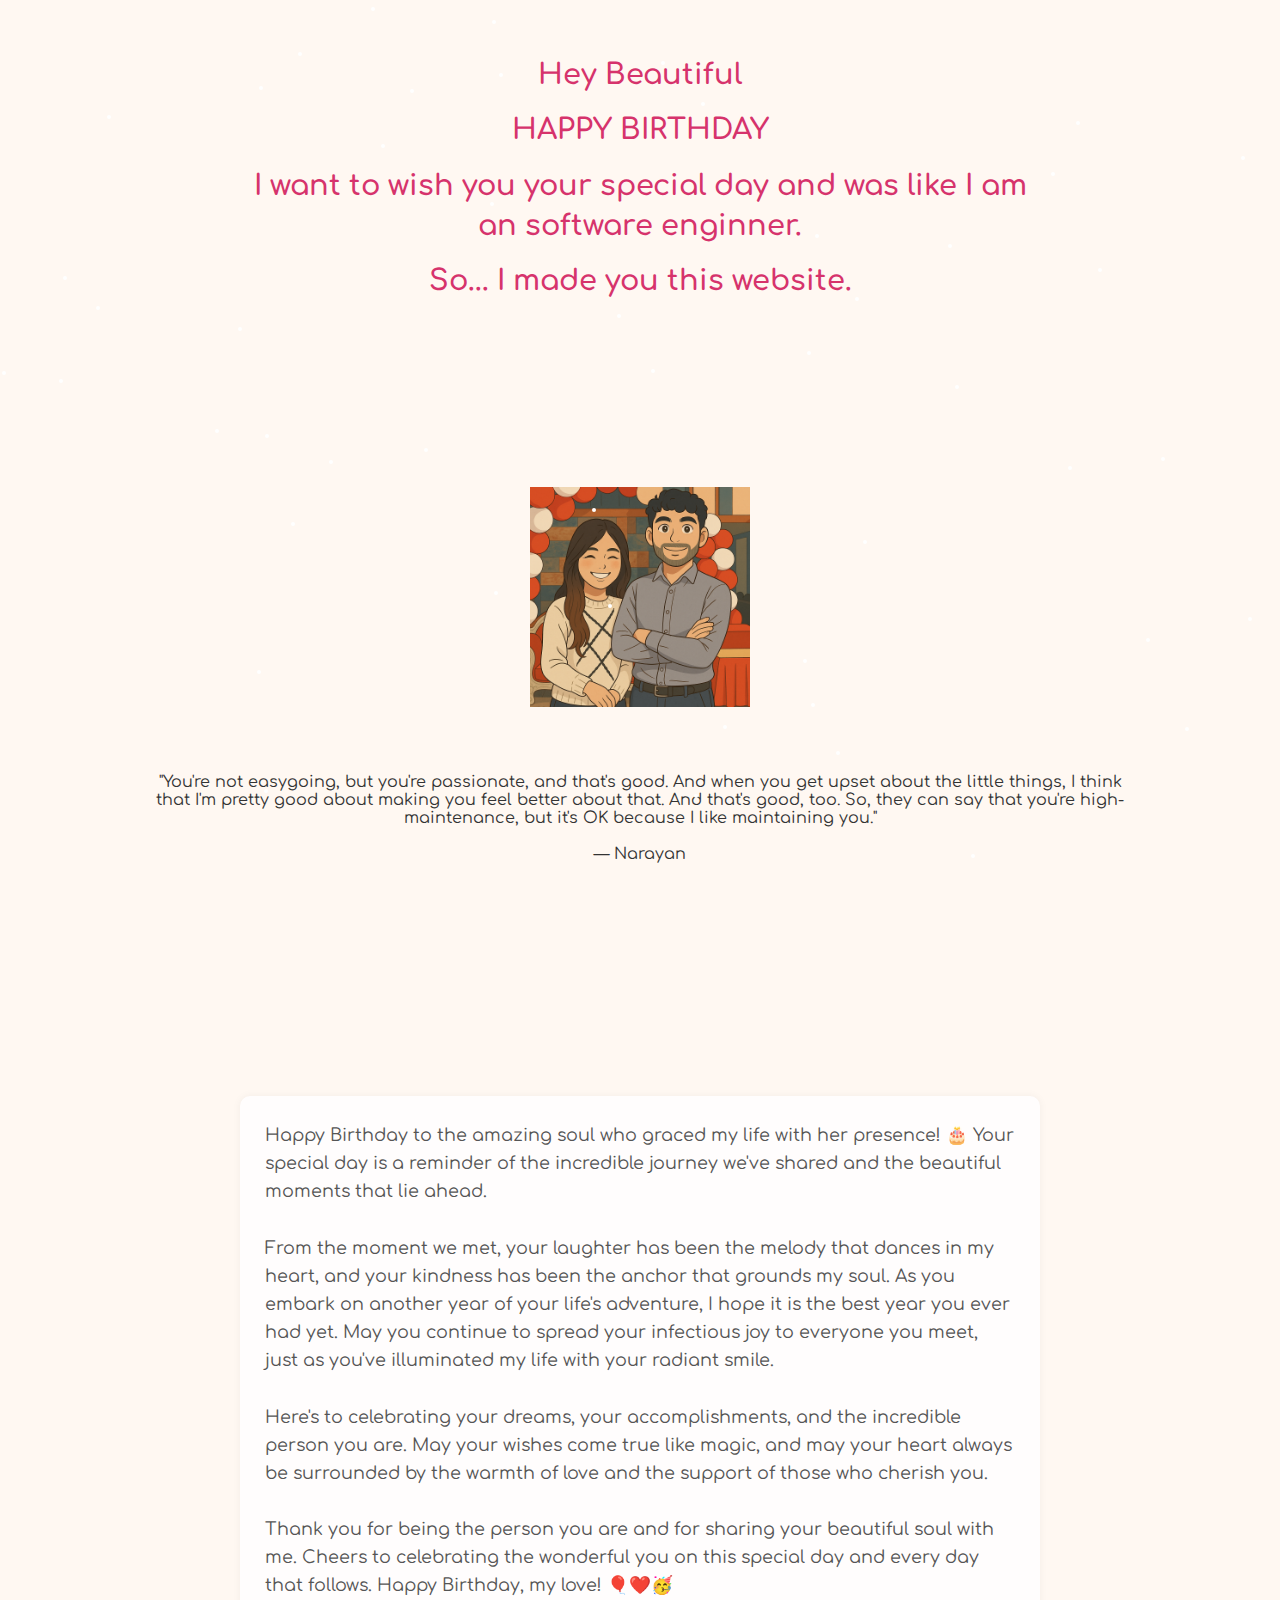
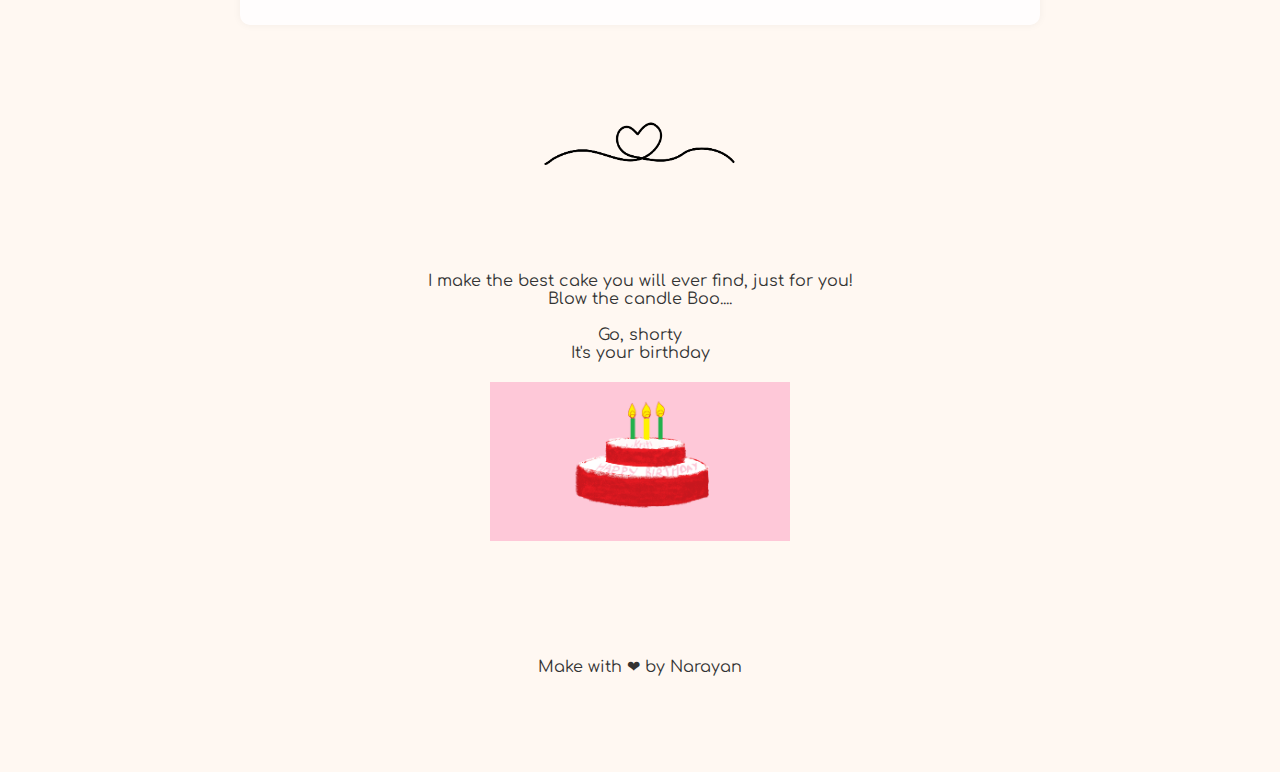
<file: index.html>
<!DOCTYPE html>
<html lang="en">
<head>
    <meta charset="UTF-8">
    <meta name="viewport" content="width=device-width, initial-scale=1.0">
    <link href='https://fonts.googleapis.com/css?family=Comfortaa' rel='stylesheet'>
    <link rel="stylesheet" href="./style.css">
    <title>For My Love ❤️</title>
</head>
<body>
    <div id="countdown-section">
        <div class="countdown-container">
            <h1 class="countdown-title">Hey Beautiful 💝</h1>
            <p class="pre-countdown-message">
                I'm preparing something special just for you...<br>
                Your birthday celebration begins in:
            </p>
            <div class="clock-holder">
                <div class="time-block">
                    <font id="days">00</font>
                    <span class="time-label">Days</span>
                </div>
                <font class="colon">:</font>
                <div class="time-block">
                    <font id="hours">00</font>
                    <span class="time-label">Hours</span>
                </div>
                <font class="colon">:</font>
                <div class="time-block">
                    <font id="minutes">00</font>
                    <span class="time-label">Minutes</span>
                </div>
                <font class="colon">:</font>
                <div class="time-block">
                    <font id="seconds">00</font>
                    <span class="time-label">Seconds</span>
                </div>
            </div>
            <p class="countdown-message">
                On your special day,<br>
                <span class="love-note">With all my love ❤️</span>
            </p>
            
        </div>
    </div>

    <div class="floating-hearts"></div>
    <script src="./main.js"></script>
    <script>
    function createFloatingElement(type) {
        const el = document.createElement('div');
        el.classList.add(type);
        const size = Math.random() * 10 + 10;
        el.style.width = size + 'px';
        el.style.height = size + 'px';
        el.style.left = Math.random() * 100 + 'vw';
        el.style.animationDuration = (Math.random() * 5 + 5) + 's';
        el.style.animationDelay = (Math.random() * 3) + 's';
        document.querySelector('.floating-hearts').appendChild(el);
        setTimeout(() => el.remove(), 10000);
    }

    setInterval(() => {
        const type = Math.random() > 0.5 ? 'heart' : 'petal';
        createFloatingElement(type);
    }, 300);
    </script>
</body>
</html>
</file>
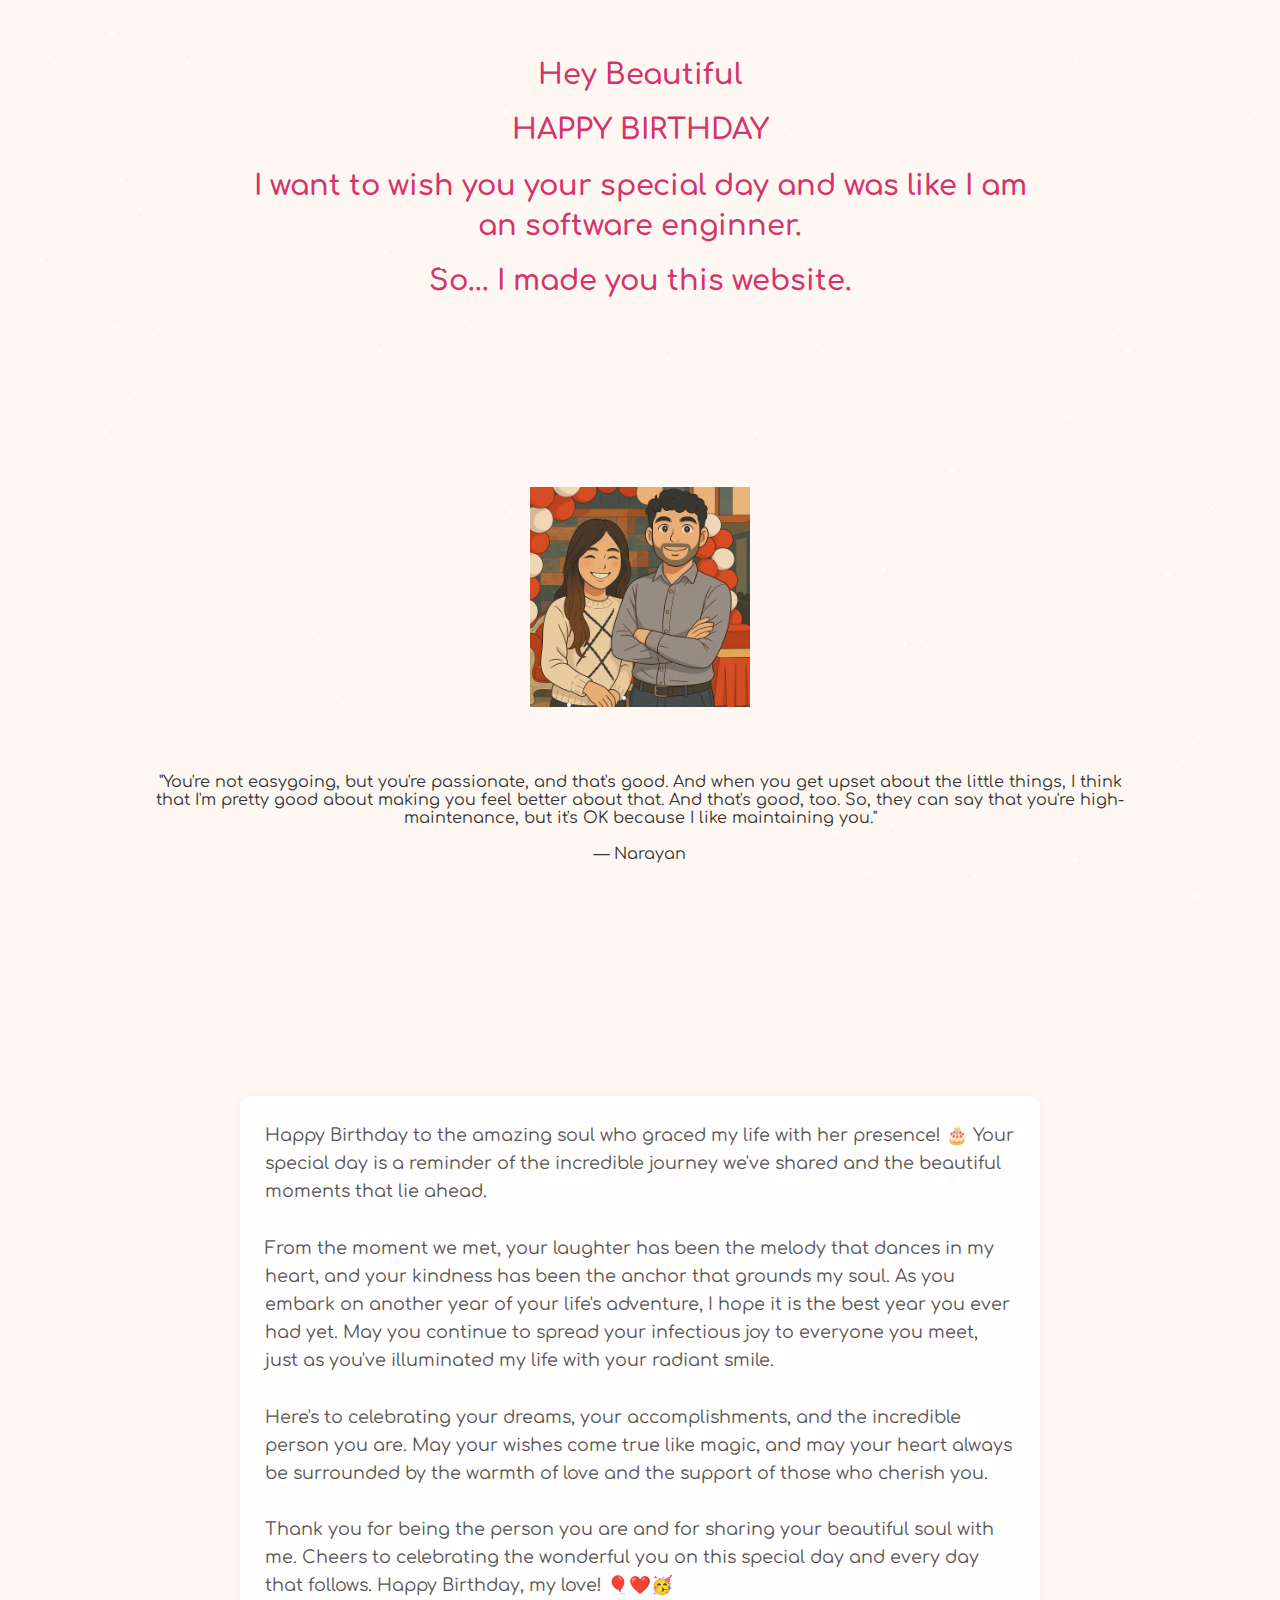
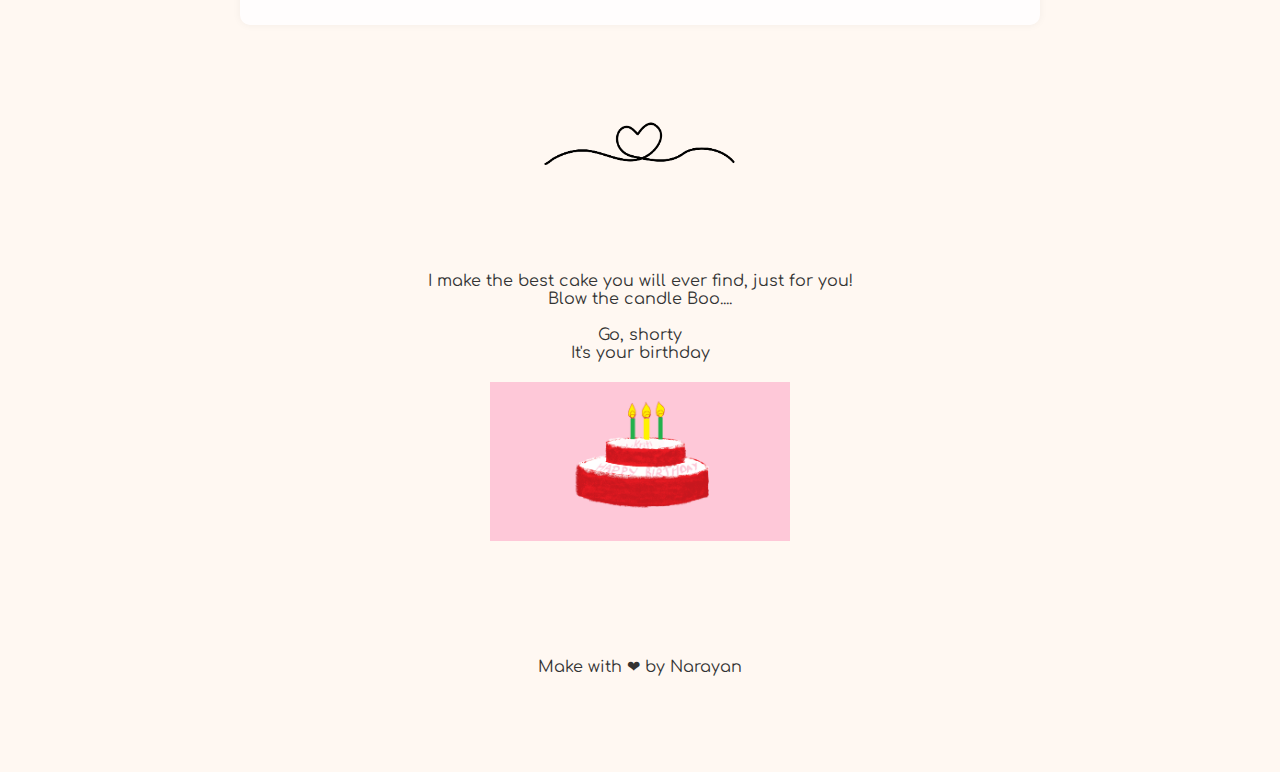
<file: celebration.html>
<!DOCTYPE html>
<html lang="en">
<head>
    <meta charset="UTF-8">
    <meta name="viewport" content="width=device-width, initial-scale=1.0">
    <link href='https://fonts.googleapis.com/css?family=Comfortaa' rel='stylesheet'>
    <link rel="stylesheet" href="./style.css">
    <title>Happy Birthday! 🎂</title>
</head>
<body>
    <div id="birthday-content">
        <section id="one">
            <div class="hero">
                <div class="in-container">
                    <p class="hey">
                        Hey Beautiful
                    </p>
                </div>
                <div class="in-container">
                    <p class="hap">
                        HAPPY BIRTHDAY
                    </p>
                </div>
                <div class="in-container">
                    <p class="i">
                        I want to wish you your special day and was like I am an software enginner.
                    </p>
                </div>
                <div class="in-container">
                    <p class="so">
                        So... I made you this website.
                    </p>
                </div>
            </div>
        </section>
        <div class="trans-p-c"></div>
        <div class="trans-c-l"></div>
        <section id="three">
            <div class="container-lum">
                <img src="./BORI.png" alt="" class="bori"/>
                
            </div>
            <div class="container-lum">
                <p>
                    "You're not easygoing, but you're passionate, and that's good. And when you get upset about the little things, I think that I'm pretty good about making you feel better about that. And that's good, too. So, they can say that you're high-maintenance, but it's OK because I like maintaining you."
                    <br/><br/> — Narayan
                </p>
            </div>
        </section>
        <div class="trans-l-p"></div>
        <div class="trans-p-la"></div>
        <section id="five">
            <div class="container-cotton">
                <p class="birthday-wishes">
                    Happy Birthday to the amazing soul who graced my life with her presence! 🎂 Your special day is a reminder of the incredible journey we've shared and the beautiful moments that lie ahead.<br/><br/>

From the moment we met, your laughter has been the melody that dances in my heart, and your kindness has been the anchor that grounds my soul. As you embark on another year of your life's adventure, I hope it is the best year you ever had yet. May you continue to spread your infectious joy to everyone you meet, just as you've illuminated my life with your radiant smile.<br/><br/>

Here's to celebrating your dreams, your accomplishments, and the incredible person you are. May your wishes come true like magic, and may your heart always be surrounded by the warmth of love and the support of those who cherish you.<br/><br/>

Thank you for being the person you are and for sharing your beautiful soul with me. Cheers to celebrating the wonderful you on this special day and every day that follows. Happy Birthday, my love! 🎈❤️🥳
                </p>
            </div>
            <img src="./1000033967.png" alt="" class="love"/>
            <div class="container-cotton">
                <p>
                    I make the best cake you will ever find, just for you!<br/>
                    Blow the candle Boo....<br/><br/>
                    Go, shorty<br/>
It's your birthday<br/>
                </p>
                <img src="./cake.png" alt="" class="cake"/>
            </div>
            <div class="container-cotton">
                <p>
                    Make with ❤ by Narayan
                </p>
            </div>
        </section>
    </div>

    <div class="floating-hearts"></div>
    <script src="./celebration.js"></script>
    <script>
    function createFloatingElement(type) {
        const el = document.createElement('div');
        el.classList.add(type);
        const size = Math.random() * 10 + 10;
        el.style.width = size + 'px';
        el.style.height = size + 'px';
        el.style.left = Math.random() * 100 + 'vw';
        el.style.animationDuration = (Math.random() * 5 + 5) + 's';
        el.style.animationDelay = (Math.random() * 3) + 's';
        document.querySelector('.floating-hearts').appendChild(el);
        setTimeout(() => el.remove(), 10000);
    }

    setInterval(() => {
        const type = Math.random() > 0.5 ? 'heart' : 'petal';
        createFloatingElement(type);
    }, 300);
    </script>
</body>
</html>
</file>
<file: style.css>
/* Import font */
body {
    font-family: 'Comfortaa', cursive;
    margin: 0;
    padding: 0;
    background: #fff8f2;
    color: #333;
    overflow-x: hidden;
    max-width: 100%;
    min-height: 100vh;
    display: flex;
    flex-direction: column;
}

section {
    padding: 40px 20px;
    text-align: center;
    width: 100%;
    max-width: 1200px;
    margin: 0 auto;
    box-sizing: border-box;
}

.hero .in-container {
    margin: 15px auto;
    max-width: 800px;
    padding: 0 20px;
}

.hey, .hap, .i, .so {
    font-size: clamp(1.2rem, 4vw, 1.8rem);
    font-weight: 600;
    color: #d6336c;
    animation: fadeIn 1.5s ease-in;
    margin: 10px auto;
    line-height: 1.4;
}

/* Clock Section */
.clock-holder {
    font-size: clamp(1.5rem, 5vw, 2rem);
    font-weight: bold;
    display: flex;
    justify-content: center;
    align-items: center;
    gap: clamp(5px, 2vw, 15px);
    margin: 20px 0;
    flex-wrap: wrap;
}

.time-block {
    display: flex;
    flex-direction: column;
    align-items: center;
    background: linear-gradient(135deg, #fff0f6 0%, #ffe9f3 100%);
    padding: clamp(10px, 2vw, 20px);
    border-radius: 15px;
    min-width: clamp(80px, 15vw, 120px);
    transition: all 0.3s ease;
    border: 2px solid rgba(214, 51, 108, 0.1);
}

.time-block:hover {
    transform: translateY(-5px);
    border-color: rgba(214, 51, 108, 0.3);
    box-shadow: 0 5px 15px rgba(214, 51, 108, 0.1);
}

.time-block font {
    font-size: clamp(2rem, 6vw, 3rem);
    color: #d6336c;
    font-weight: bold;
    text-shadow: 2px 2px 4px rgba(0, 0, 0, 0.1);
}

.time-label {
    font-size: clamp(0.8rem, 2vw, 1rem);
    color: #666;
    margin-top: 5px;
    text-transform: uppercase;
    letter-spacing: 1px;
}

.colon {
    color: #d6336c;
    animation: heartBeat 1.5s ease-in-out infinite;
    margin: 0 clamp(2px, 1vw, 5px);
    font-size: 2rem;
}

@keyframes heartBeat {
    0%, 100% { transform: scale(1); }
    50% { transform: scale(1.1); }
}

/* Images and Container Styles */
.container-lum {
    display: flex;
    flex-direction: column;
    align-items: center;
    gap: 20px;
    padding: 20px;
    max-width: 1000px;
    margin: 0 auto;
}

@media (min-width: 768px) {
    .container-lum {
        flex-direction: row;
        justify-content: center;
        flex-wrap: wrap;
    }
}

.bori, .love {
    width: clamp(180px, 25vw, 220px);
    height: auto;
    margin: 10px;
    object-fit: contain;
    transition: transform 0.3s ease;
}

.bori:hover, .love:hover {
    transform: scale(1.1);
}

/* Cards Responsive Design */
.card-container {
    display: grid;
    grid-template-columns: repeat(auto-fit, minmax(250px, 1fr));
    gap: 20px;
    margin: 20px auto;
    padding: 0 20px;
    max-width: 1200px;
}

.card {
    background: #fff;
    border-radius: 12px;
    padding: clamp(15px, 3vw, 25px);
    box-shadow: 0 4px 12px rgba(0,0,0,0.1);
    transition: all 0.3s ease;
    cursor: pointer;
    border: 2px solid transparent;
    height: 100%;
    display: flex;
    flex-direction: column;
    justify-content: space-between;
}

.card h2 {
    font-size: clamp(1.2rem, 3vw, 1.5rem);
    color: #ff5c8a;
    margin-top: 0;
}

.card p {
    font-size: clamp(0.9rem, 2vw, 1rem);
    margin: 10px 0;
    color: #444;
    line-height: 1.5;
}

/* Birthday Message Container */
.container-cotton {
    padding: clamp(20px, 4vw, 40px);
    max-width: 800px;
    margin: 0 auto;
}

.birthday-wishes {
    font-size: clamp(0.9rem, 2vw, 1.1rem);
    line-height: 1.6;
    color: #555;
    background-color: #fffdfd;
    padding: clamp(15px, 3vw, 25px);
    border-radius: 10px;
    box-shadow: 0 0 8px rgba(0,0,0,0.05);
    text-align: left;
}

/* Cake Image Responsive */
.cake {
    width: 100%;
    max-width: 300px;
    height: auto;
    margin: 20px auto;
    display: block;
    animation: float 3s infinite ease-in-out;
}

/* Floating Hearts Responsive */
.floating-hearts {
    pointer-events: none;
    position: fixed;
    top: 0;
    left: 0;
    width: 100%;
    height: 100%;
    overflow: hidden;
    z-index: 2;
}

.heart, .petal {
    position: absolute;
    width: clamp(8px, 2vw, 12px);
    height: clamp(8px, 2vw, 12px);
    background-repeat: no-repeat;
    background-size: contain;
    opacity: 0.8;
    animation: floatDown linear forwards;
}

/* Transition Sections */
.trans-p-c, .trans-c-l, .trans-l-p, .trans-p-la {
    height: clamp(20px, 4vw, 30px);
    width: 100%;
}

/* Container Styles */
.container {
    padding: 20px;
    max-width: 1000px;
    margin: 0 auto;
    box-sizing: border-box;
}

/* Small devices (phones) */
@media screen and (max-width: 480px) {
    section {
        padding: 30px 15px;
    }
    
    .card-container {
        grid-template-columns: 1fr;
    }
    
    .container-lum {
        padding: 15px;
    }
    
    .clock-holder {
        gap: 10px;
    }
    
    .time-block {
        padding: 10px;
        min-width: 70px;
    }
    
    .colon {
        display: none;
    }
}

/* Medium devices (tablets) */
@media screen and (min-width: 481px) and (max-width: 768px) {
    .card-container {
        grid-template-columns: repeat(2, 1fr);
    }
}

/* Large devices (desktops) */
@media screen and (min-width: 769px) {
    .card-container {
        grid-template-columns: repeat(3, 1fr);
    }
    
    .container-lum {
        flex-direction: row;
    }
}

/* Print styles */
@media print {
    .floating-hearts {
        display: none;
    }
    
    body {
        background: white;
    }
    
    .card {
        break-inside: avoid;
        box-shadow: none;
        border: 1px solid #ddd;
    }
}

/* Ensure images don't overflow on any screen size */
img {
    max-width: 100%;
    height: auto;
}

/* Add smooth scrolling for better experience */
html {
    scroll-behavior: smooth;
}

/* Animations */
@keyframes fadeIn {
    from { 
        opacity: 0;
        transform: translateY(20px);
    }
    to {
        opacity: 1;
        transform: translateY(0);
    }
}

@keyframes sparkle {
    0%, 100% { opacity: 0; transform: scale(0); }
    50% { opacity: 1; transform: scale(1); }
}

@keyframes float {
    0%, 100% { transform: translateY(0); }
    50% { transform: translateY(-10px); }
}

@keyframes celebrationFade {
    0% { 
        opacity: 0;
        transform: scale(0.8);
    }
    50% {
        opacity: 1;
        transform: scale(1.05);
    }
    100% {
        opacity: 1;
        transform: scale(1);
    }
}

@keyframes slideUp {
    from {
        opacity: 0;
        transform: translateY(100px);
    }
    to {
        opacity: 1;
        transform: translateY(0);
    }
}

@keyframes sparkleOut {
    0% {
        transform: scale(1);
        opacity: 1;
    }
    100% {
        transform: scale(1.5);
        opacity: 0;
    }
}

/* Timer completion effects */
.time-block.completed {
    animation: sparkleOut 1s forwards;
}

.countdown-container.completing {
    animation: celebrationFade 1.5s forwards;
}

/* Birthday content reveal styles */
.birthday-reveal {
    opacity: 0;
}

.birthday-reveal.show {
    animation: slideUp 1.5s ease-out forwards;
    animation-delay: calc(var(--reveal-delay) * 0.2s);
}

/* Celebration overlay */
.celebration-overlay {
    position: fixed;
    top: 0;
    left: 0;
    width: 100%;
    height: 100%;
    pointer-events: none;
    z-index: 1000;
    opacity: 0;
    transition: opacity 0.5s ease;
}

.celebration-overlay.show {
    opacity: 1;
}

/* Sparkle styles */
.sparkle {
    position: absolute;
    width: 4px;
    height: 4px;
    background: white;
    border-radius: 50%;
    animation: sparkle 1.5s ease-in-out infinite;
}

/* Confetti styles */
.confetti {
    position: absolute;
    width: 10px;
    height: 10px;
    background: var(--confetti-color);
    opacity: 0;
    transform: translateY(-100vh);
}

.confetti.show {
    animation: confettiFall 3s ease-in forwards;
}

@keyframes confettiFall {
    0% {
        opacity: 1;
        transform: translateY(-100vh) rotate(0deg);
    }
    100% {
        opacity: 0;
        transform: translateY(100vh) rotate(720deg);
    }
}

/* Enhanced birthday content transitions */
#birthday-content {
    display: block;
    opacity: 1;
    animation: fadeIn 1s ease-in;
}

/* Section reveal animations */
.section-reveal {
    opacity: 0;
    transform: translateY(30px);
    transition: all 0.8s ease-out;
}

.section-reveal.visible {
    opacity: 1;
    transform: translateY(0);
}

/* Countdown Section */
#countdown-section {
    display: flex;
    justify-content: center;
    align-items: center;
    min-height: 100vh;
    position: relative;
    z-index: 1;
    padding: 20px;
}

#countdown-section::before {
    content: '❤️';
    position: absolute;
    font-size: 200px;
    opacity: 0.03;
    top: 50%;
    left: 50%;
    transform: translate(-50%, -50%);
    z-index: 0;
}

.countdown-container {
    text-align: center;
    padding: clamp(20px, 5vw, 40px);
    background: rgba(255, 255, 255, 0.95);
    border-radius: 20px;
    box-shadow: 0 10px 30px rgba(214, 51, 108, 0.15);
    max-width: 800px;
    width: 90%;
    animation: fadeIn 1s ease-out;
    position: relative;
    z-index: 1;
    border: 2px solid rgba(214, 51, 108, 0.1);
}

.countdown-title {
    font-size: clamp(2rem, 5vw, 3rem);
    color: #d6336c;
    margin-bottom: 20px;
    font-weight: 600;
    text-shadow: 2px 2px 4px rgba(0, 0, 0, 0.1);
}

.pre-countdown-message {
    font-size: clamp(1.1rem, 2.5vw, 1.3rem);
    color: #666;
    margin-bottom: 30px;
    line-height: 1.6;
    font-weight: 500;
}

.countdown-message {
    font-size: clamp(1rem, 2.5vw, 1.2rem);
    color: #666;
    margin-top: 30px;
    line-height: 1.8;
    padding: 20px;
    background: rgba(214, 51, 108, 0.05);
    border-radius: 10px;
    border: 2px dashed rgba(214, 51, 108, 0.2);
}

.love-note {
    display: block;
    margin-top: 15px;
    font-style: italic;
    color: #d6336c;
    font-weight: 600;
}

/* Preview Button Styles */
.preview-button {
    display: inline-block;
    padding: 12px 24px;
    background: linear-gradient(135deg, #ff69b4 0%, #ff1493 100%);
    color: white;
    border: none;
    border-radius: 25px;
    font-size: 1.1rem;
    font-weight: 600;
    cursor: pointer;
    text-decoration: none;
    transition: all 0.3s ease;
    box-shadow: 0 4px 15px rgba(255, 20, 147, 0.2);
    margin-top: 20px;
}

.preview-button:hover {
    transform: translateY(-2px);
    box-shadow: 0 6px 20px rgba(255, 20, 147, 0.3);
    background: linear-gradient(135deg, #ff1493 0%, #ff69b4 100%);
}

.preview-button:active {
    transform: translateY(1px);
    box-shadow: 0 2px 10px rgba(255, 20, 147, 0.2);
}

/* Remove restore button styles as they're no longer needed */
.restore-button {
    display: none;
}
</file>
